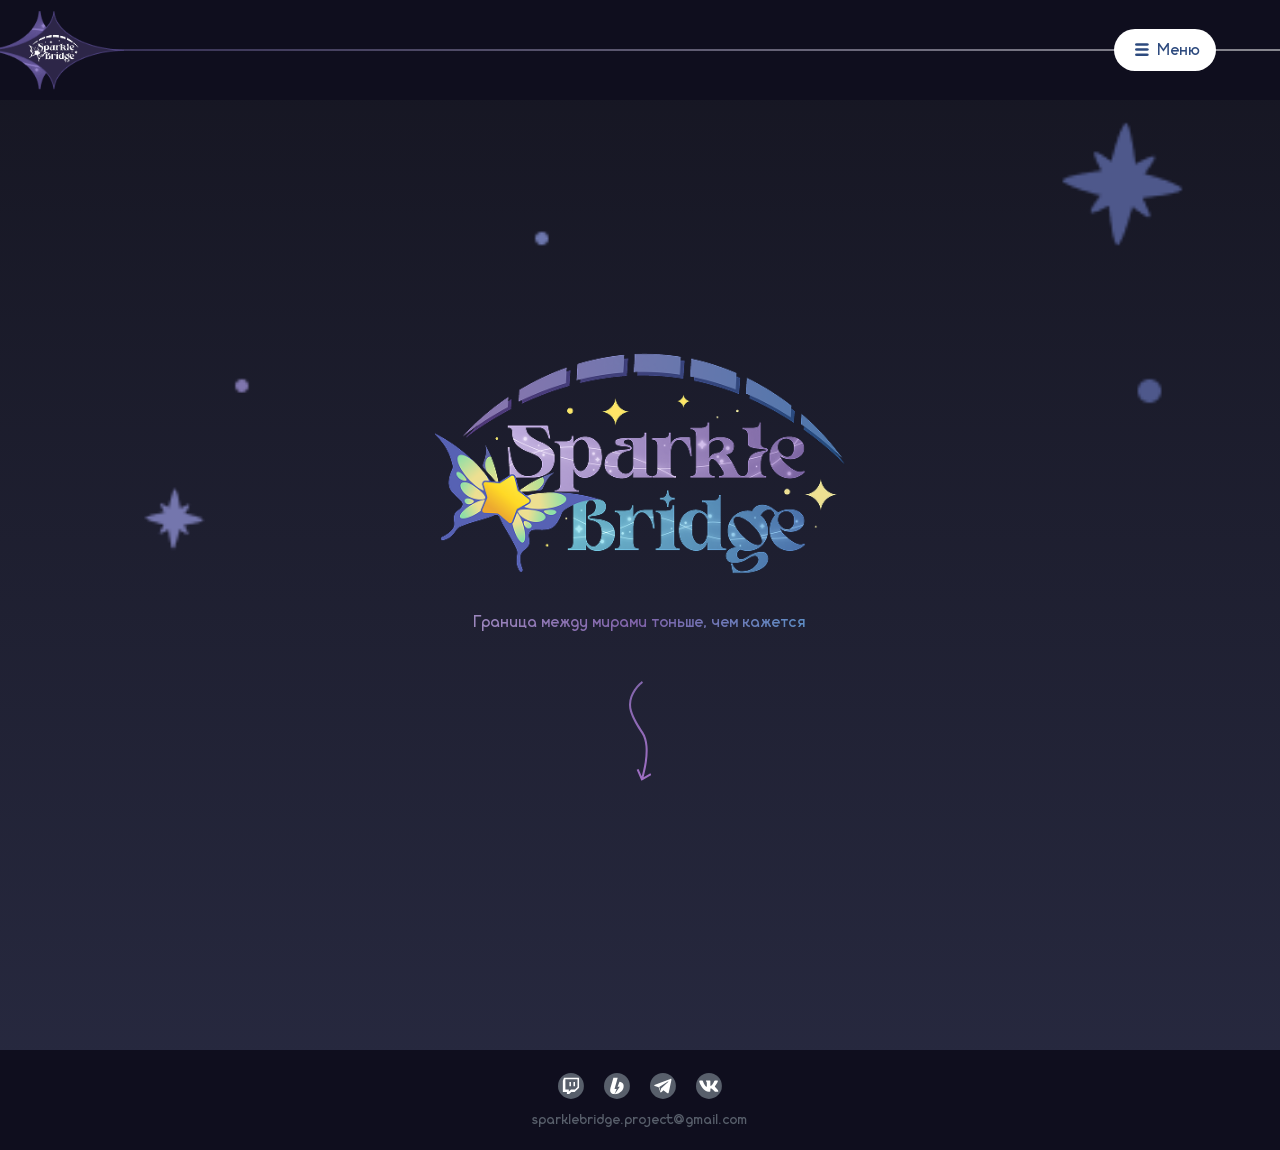
<file: index.html>
<!DOCTYPE html>
<html lang="ru">
<head>
    <meta charset="UTF-8">
    <meta name="viewport" content="width=device-width, initial-scale=1.0">
    <title>Sparkle Bridge</title>
    <link rel="stylesheet" href="css/styles.css">
</head>
<body>
    <header class="header">
        <div class="header-bg"></div>
        <div class="logo">
            <img src="images/mobile-logo.png" alt="Logo">
        </div>
        <div class="middle-line"></div>
        <button class="mobile-menu" id = 'mobile-menu'>
            <span class="icon">
                <svg viewBox="0 0 175 80" width="30" height="30">
                    <rect width="80" height="15" fill="#2D4A7E" rx="10"></rect>
                    <rect y="30" width="80" height="15" fill="#2D4A7E" rx="10"></rect>
                    <rect y="60" width="80" height="15" fill="#2D4A7E" rx="10"></rect>
                </svg>
            </span>
            <span class="text">Меню</span>
        </button>
        <nav class="menu">
            <a href="#" class="item active">О нас</a>
            <a href="#" class="item">Ивенты</a>
            <a href="#" class="item">Отзывы</a>
            <a href="#" class="item">Контакты</a>
            <a href="#" class="item">Главная</a>
        </nav>
    </header>
    <main class="main">
        <div class="home-heading">
            <div class="logo">
                <img src="images/heading-logo-m.png" alt="">
            </div>
            <div class="title">Граница между мирами тоньше, чем кажется</div>
            <div class="arrow">
                <svg width="100%" height="100%" viewBox="0 0 44 196" fill="none" xmlns="http://www.w3.org/2000/svg">
                    <path fill-rule="evenodd" clip-rule="evenodd" d="M27.5817 3.1875C27.5814 3.18784 27.5807 3.18877 27.5798 3.18945C27.5774 3.19123 27.5729 3.19478 27.5671 3.19922C27.5549 3.20855 27.535 3.22352 27.5085 3.24414C27.4545 3.28611 27.3712 3.35173 27.2614 3.43945C27.0411 3.61545 26.7127 3.88264 26.2956 4.23633C25.4607 4.94425 24.269 5.99944 22.8659 7.36914C20.0558 10.1124 16.415 14.1003 13.0817 19.0811C6.40505 29.0576 1.08656 42.8071 5.79072 58.5205C10.0136 72.6261 19.6733 87.9177 28.0388 100.485C33.0873 108.07 35.4723 117.7 36.2907 127.709C37.1107 137.738 36.3705 148.309 35.0368 157.908C33.702 167.516 31.7642 176.207 30.1618 182.493C29.5616 184.848 29.008 186.868 28.5495 188.475L41.8825 180.857L43.8669 184.33L24.4323 195.436L23.5417 193.393L15.0417 173.893L18.7077 172.295L24.9294 186.568C25.3296 185.142 25.7926 183.44 26.2858 181.505C27.863 175.318 29.7661 166.778 31.0749 157.357C32.3849 147.928 33.0914 137.672 32.3034 128.035C31.5138 118.378 29.2354 109.503 24.7087 102.702C16.3785 90.1874 6.3773 74.4265 1.95868 59.667C-3.21617 42.3808 2.71489 27.3798 9.75751 16.8564C13.2836 11.5876 17.12 7.38755 20.072 4.50586C21.5497 3.06337 22.8115 1.94634 23.7087 1.18555C24.1572 0.80526 24.5153 0.513428 24.7643 0.314453C24.8887 0.215093 24.9865 0.138651 25.0544 0.0859375C25.0881 0.0597521 25.1146 0.0388879 25.1335 0.0244141C25.1428 0.0172962 25.1504 0.0110771 25.156 0.00683594C25.1585 0.00490917 25.161 0.0032531 25.1628 0.00195312L25.1657 0L27.5817 3.1875Z" fill="url(#paint0_linear_2409_2949)"/>
                    <defs>
                    <linearGradient id="paint0_linear_2409_2949" x1="21.9327" y1="0" x2="21.9327" y2="195.436" gradientUnits="userSpaceOnUse">
                    <stop stop-color="#8366AC"/>
                    <stop offset="1" stop-color="#9E6EC3"/>
                    </linearGradient>
                    </defs>
                </svg>
            </div>
        </div>
    </main>
    <footer class="footer" id = 'footer'>
        <div class="socials">
            <div class="icons">
                <a class="icon" href = '#'>
                    <svg width="100%" height="100%" viewBox="0 0 33 33" fill="none" xmlns="http://www.w3.org/2000/svg">
                        <circle cx="16.4404" cy="16.4404" r="16.4404" fill="#585F6B"/>
                        <path fill-rule="evenodd" clip-rule="evenodd" d="M7.60903 6.16406L6.16406 9.69104V24.1071H11.3012V26.7145H14.1912L16.9206 24.1071H21.0951L26.7145 18.7393V6.16406H7.60903ZM24.7873 17.8196L21.5764 20.8868H16.4393L13.7098 23.4941V20.8868H9.3749V8.00419H24.7873V17.8196ZM21.5764 11.532V16.894H19.6501V11.532H21.5764ZM16.4393 11.532V16.894H14.513V11.532H16.4393Z" fill="white"/>
                    </svg>
                </a>
                <a class="icon" href = '#'>
                    <svg width="100%" height="100%" viewBox="0 0 33 33" fill="none" xmlns="http://www.w3.org/2000/svg">
                        <circle cx="16.4404" cy="16.4404" r="16.4404" fill="#585F6B"/>
                        <path d="M8.35683 18.5043L11.9202 6.16406H17.3962L16.2919 9.98914L16.2592 10.0554L13.3516 20.1543H16.0629C14.9259 22.9853 14.0402 25.2042 13.4067 26.8103C8.40072 26.7561 7.00118 23.1712 8.22513 18.9304M13.4291 26.8215L20.0309 17.3234H17.2335L19.6694 11.2355C23.8456 11.6727 25.8124 14.9624 24.6538 18.9407C23.4187 23.2151 18.4127 26.8215 13.5375 26.8215H13.4291Z" fill="white"/>
                    </svg>
                </a>
                <a class="icon" href = '#'>
                    <svg width="100%" height="100%" viewBox="0 0 33 33" fill="none" xmlns="http://www.w3.org/2000/svg">
                        <circle cx="16.4404" cy="16.4404" r="16.4404" fill="#585F6B"/>
                        <path d="M25.8251 7.54691L6.36099 15.0698C5.04746 15.5475 5.04746 16.3834 6.12217 16.6222L11.018 18.1745L12.9286 23.9063C13.1674 24.5033 13.048 24.7422 13.6451 24.7422C14.1227 24.7422 14.3616 24.5033 14.6004 24.2645C14.7198 24.1451 15.7945 23.0704 16.9886 21.8763L22.0039 25.578C22.9592 26.0557 23.5562 25.8169 23.7951 24.7422L27.1386 9.09926C27.4968 7.78573 26.6609 7.06926 25.8251 7.54691ZM23.3174 11.1293L14.0033 19.6075L13.6451 23.548L11.7345 17.8163L22.7204 10.8904C23.198 10.5322 23.6757 10.771 23.3174 11.1293Z" fill="white"/>
                    </svg>
                </a>
                <a class="icon" href = '#'>
                    <svg width="100%" height="100%" viewBox="0 0 33 33" fill="none" xmlns="http://www.w3.org/2000/svg">
                        <circle cx="16.4404" cy="16.4404" r="16.4404" fill="#585F6B"/>
                        <path d="M27.7695 10.4438C27.4971 11.3003 27.1299 12.0458 26.6698 12.7227L26.689 12.6925C26.237 13.4457 25.6973 14.316 25.0698 15.3033C24.5318 16.0828 24.247 16.4863 24.2153 16.5139C24.0761 16.6885 23.9793 16.9023 23.946 17.1374L23.945 17.1444C23.9722 17.3583 24.0711 17.5449 24.2153 17.6842L24.6189 18.1341C26.7778 20.3529 27.9921 21.8822 28.2618 22.7223C28.2971 22.8151 28.3172 22.922 28.3172 23.034C28.3172 23.2297 28.2547 23.4103 28.1488 23.5586L28.1508 23.5556C27.9732 23.7382 27.7251 23.8511 27.4507 23.8511C27.4204 23.8511 27.3891 23.8501 27.3599 23.8471H27.3639H24.7097C24.7087 23.8471 24.7066 23.8471 24.7046 23.8471C24.3647 23.8471 24.0519 23.7281 23.8068 23.5303L23.8098 23.5324C23.4527 23.2388 23.1349 22.921 22.8504 22.576L22.8413 22.5639C22.3766 22.0386 21.9643 21.5964 21.6045 21.2373C20.406 20.098 19.5216 19.5283 18.9513 19.5283C18.9301 19.5263 18.9059 19.5253 18.8807 19.5253C18.7142 19.5253 18.5588 19.5767 18.4307 19.6645L18.4337 19.6625C18.3288 19.7936 18.2653 19.9631 18.2653 20.1457C18.2653 20.182 18.2673 20.2163 18.2723 20.2516V20.2476C18.2451 20.5644 18.229 20.9326 18.229 21.3049C18.229 21.4249 18.231 21.5439 18.234 21.663V21.6458V22.8151C18.2441 22.8625 18.2501 22.917 18.2501 22.9724C18.2501 23.2166 18.1392 23.4345 17.9656 23.5788L17.9646 23.5798C17.5742 23.7583 17.1182 23.8632 16.637 23.8632C16.5341 23.8632 16.4332 23.8582 16.3334 23.8491L16.3465 23.8501C14.7586 23.8199 13.2857 23.3548 12.0337 22.5709L12.069 22.5911C10.5447 21.665 9.28164 20.4595 8.31922 19.035L8.29198 18.9926C7.37798 17.78 6.52552 16.41 5.79916 14.9654L5.72855 14.81C5.30383 14.0009 4.86398 13.0062 4.48466 11.9833L4.42413 11.7966C4.26978 11.3366 4.1578 10.8019 4.11139 10.2481L4.10938 10.2229C4.10938 9.71307 4.40933 9.45817 5.00925 9.45817H7.66247C7.68668 9.45615 7.71493 9.45514 7.74419 9.45514C7.99438 9.45514 8.2254 9.54089 8.408 9.68516L8.40598 9.68314C8.60775 9.90407 8.75705 10.1754 8.8307 10.4781L8.83372 10.4902C9.322 11.8693 9.83953 13.0274 10.4347 14.1371L10.3671 13.9989C10.8534 14.9775 11.3911 15.8198 12.0045 16.5977L11.9813 16.5664C12.5193 17.2268 12.939 17.5571 13.2403 17.5571C13.2494 17.5581 13.2605 17.5581 13.2726 17.5581C13.4219 17.5581 13.552 17.4774 13.6226 17.3563L13.6236 17.3543C13.6983 17.1626 13.7417 16.9396 13.7417 16.7076C13.7417 16.6582 13.7397 16.6088 13.7356 16.5603V16.5664V12.6531C13.7144 12.1921 13.6015 11.7613 13.4128 11.3749L13.4209 11.3941C13.2958 11.1278 13.1455 10.8978 12.9669 10.693L12.9699 10.697C12.8045 10.5316 12.6915 10.3147 12.6562 10.0725L12.6552 10.0665C12.6552 9.89499 12.7339 9.74064 12.8569 9.63976L12.8579 9.63875C12.98 9.52677 13.1434 9.45918 13.322 9.45918H13.3301H17.5127C17.5349 9.45615 17.5601 9.45514 17.5863 9.45514C17.7831 9.45514 17.9596 9.54392 18.0766 9.68314L18.0776 9.68415C18.1815 9.87381 18.2431 10.1008 18.2431 10.3409C18.2431 10.3792 18.2411 10.4166 18.238 10.4539V10.4488V15.6675C18.236 15.6917 18.235 15.72 18.235 15.7482C18.235 15.9338 18.2865 16.1084 18.3752 16.2567L18.3732 16.2526C18.4469 16.3616 18.5699 16.4322 18.7092 16.4322C18.8867 16.4201 19.0491 16.3616 19.1853 16.2688L19.1823 16.2708C19.4567 16.0821 19.6928 15.8673 19.8976 15.6241L19.9016 15.6191C20.514 14.927 21.0789 14.1623 21.5712 13.3492L21.6105 13.2786C21.9576 12.7036 22.3329 11.9954 22.6728 11.268L22.7354 11.1197L23.1853 10.2198C23.3417 9.7699 23.7614 9.45313 24.2547 9.45313C24.2739 9.45313 24.293 9.45312 24.3122 9.45413H24.3092H26.9634C27.6803 9.45413 27.9494 9.78402 27.7705 10.4438H27.7695Z" fill="white"/>
                    </svg>
                </a>
            </div>
            <div class="email">sparklebridge.project@gmail.com</div>
        </div>
    </footer>
</body>
</html>
</file>
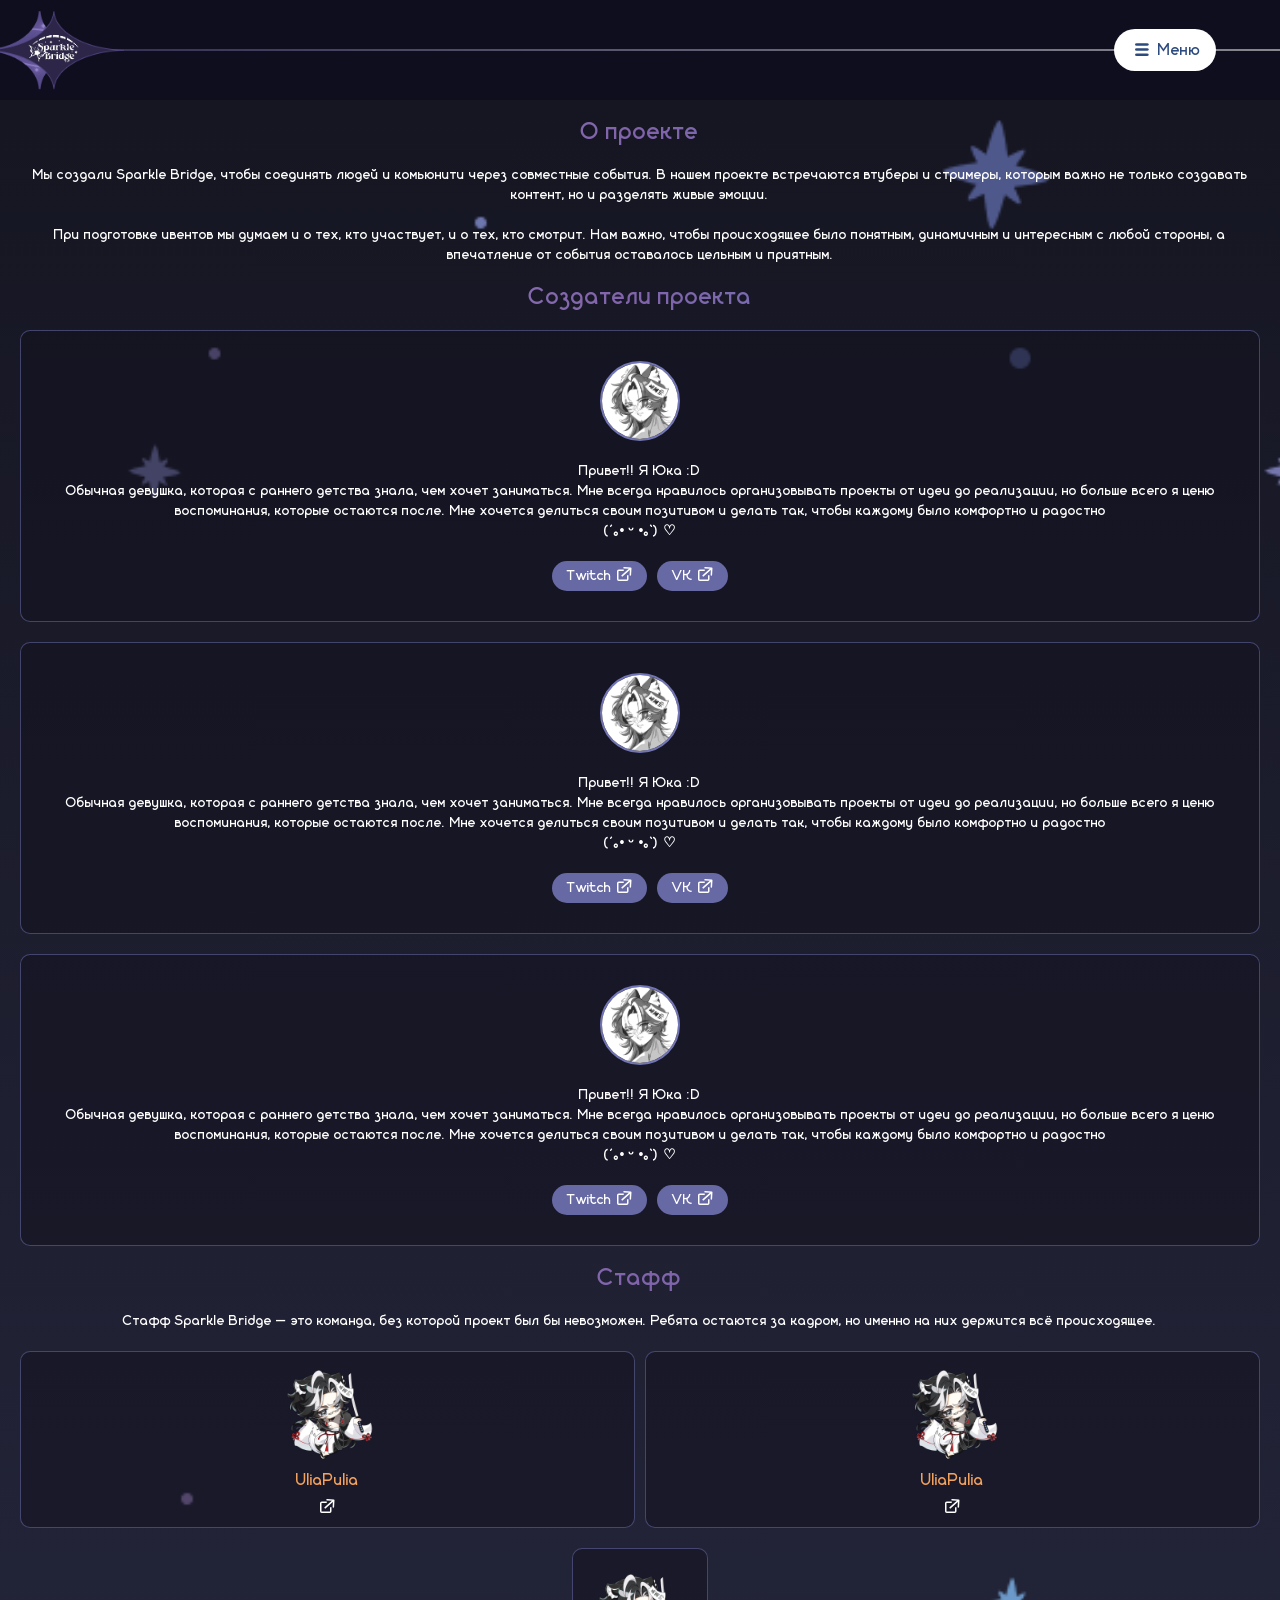
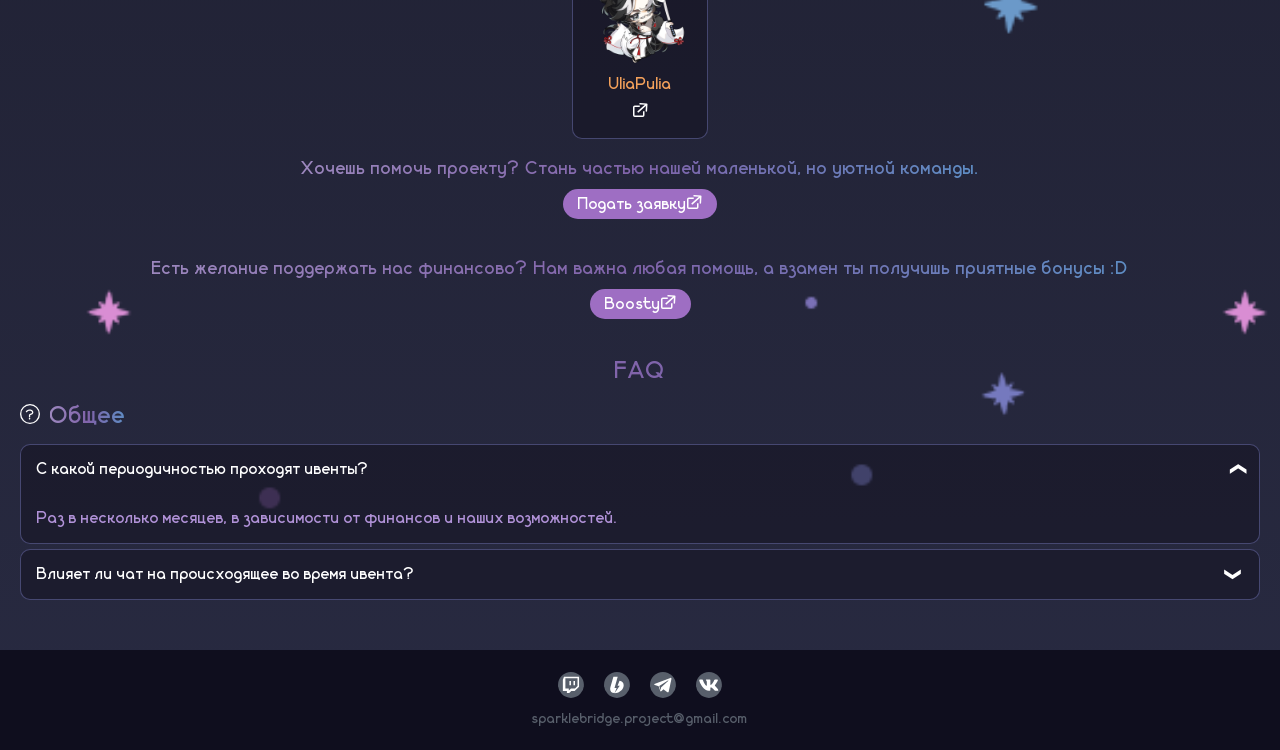
<file: pages/about-us.html>
<!DOCTYPE html>
<html lang="ru">
<head>
    <meta charset="UTF-8">
    <meta name="viewport" content="width=device-width, initial-scale=1.0">
    <title>Sparkle Bridge</title>
    <link rel="stylesheet" href="../css/styles.css">
    <!-- <link rel="stylesheet" href="https://code.jquery.com/ui/1.13.2/themes/base/jquery-ui.css"> -->
</head>
<body>
    <header class="header">
        <div class="header-bg"></div>
        <div class="logo">
            <img src="../images/mobile-logo.png" alt="Logo">
        </div>
        <div class="middle-line"></div>
        <button class="mobile-menu" id = 'mobile-menu'>
            <span class="icon">
                <svg viewBox="0 0 175 80" width="30" height="30">
                    <rect width="80" height="15" fill="#2D4A7E" rx="10"></rect>
                    <rect y="30" width="80" height="15" fill="#2D4A7E" rx="10"></rect>
                    <rect y="60" width="80" height="15" fill="#2D4A7E" rx="10"></rect>
                </svg>
            </span>
            <span class="text">Меню</span>
        </button>
        <nav class="menu">
            <a href="#" class="item active">О нас</a>
            <a href="#" class="item">Ивенты</a>
            <a href="#" class="item">Отзывы</a>
            <a href="#" class="item">Контакты</a>
            <a href="#" class="item">Главная</a>
        </nav>
    </header>
    <main class="main about-us-page">
        <div class="project-info">
            <h2 class="title heading-title">О проекте</h2>
            <div class="text-1">
                Мы создали Sparkle Bridge, чтобы соединять людей и комьюнити через совместные события. В нашем проекте встречаются втуберы и стримеры, которым важно не только создавать контент, но и разделять живые эмоции.
            </div>
            <div class="text-2">
                При подготовке ивентов мы думаем и о тех, кто участвует, и о тех, кто смотрит. Нам важно, чтобы происходящее было понятным, динамичным и интересным с любой стороны, а впечатление от события оставалось цельным и приятным.
            </div>
        </div>
        <div class="project-creators">
            <div class="title heading-title">Создатели проекта</div>
            <div class="creator">
                <div class="avatar">
                    <img src="../images/tests/creator.jpg" alt="">
                </div>
                <div class="text">
                    Привет!! Я Юка :D<br>
                    Обычная девушка, которая с раннего детства знала, чем хочет заниматься. Мне всегда нравилось организовывать проекты от идеи до реализации, но больше всего я ценю воспоминания, которые остаются после. Мне хочется делиться своим позитивом и делать так, чтобы каждому было комфортно и радостно
                    <br>(´｡• ᵕ •｡`) ♡
                </div>
                <div class="socials">
                    <a class="tw" href = '#'>
                        <div class="text">Twitch</div>
                        <div class="icon">
                            <svg width="100%" height="100%" viewBox="0 0 15 14" fill="none" xmlns="http://www.w3.org/2000/svg">
                                <path d="M14.4987 1.19053C14.523 0.777027 14.2075 0.422102 13.794 0.397779L7.05569 0.00140456C6.64219 -0.0229189 6.28727 0.29257 6.26294 0.706069C6.23862 1.11957 6.55411 1.47449 6.96761 1.49882L12.9573 1.85115L12.6049 7.84079C12.5806 8.25429 12.8961 8.60922 13.3096 8.63354C13.7231 8.65787 14.078 8.34238 14.1023 7.92888L14.4987 1.19053ZM4.75 9.14648L5.24827 9.70704L14.2483 1.70704L13.75 1.14648L13.2517 0.585927L4.25173 8.58593L4.75 9.14648Z" fill="white"/>
                                <path d="M10.75 8.14648V12.1465C10.75 12.6988 10.3023 13.1465 9.75 13.1465L1.75 13.1465C1.19772 13.1465 0.75 12.6988 0.75 12.1465L0.75 4.14648C0.75 3.5942 1.19772 3.14648 1.75 3.14648L6.75 3.14648" stroke="white" stroke-width="1.5"/>
                            </svg>
                        </div>
                    </a>
                    <a class="vk" href = '#'>
                        <div class="text">VK</div>
                        <div class="icon">
                            <svg width="100%" height="100%" viewBox="0 0 15 14" fill="none" xmlns="http://www.w3.org/2000/svg">
                                <path d="M14.4987 1.19053C14.523 0.777027 14.2075 0.422102 13.794 0.397779L7.05569 0.00140456C6.64219 -0.0229189 6.28727 0.29257 6.26294 0.706069C6.23862 1.11957 6.55411 1.47449 6.96761 1.49882L12.9573 1.85115L12.6049 7.84079C12.5806 8.25429 12.8961 8.60922 13.3096 8.63354C13.7231 8.65787 14.078 8.34238 14.1023 7.92888L14.4987 1.19053ZM4.75 9.14648L5.24827 9.70704L14.2483 1.70704L13.75 1.14648L13.2517 0.585927L4.25173 8.58593L4.75 9.14648Z" fill="white"/>
                                <path d="M10.75 8.14648V12.1465C10.75 12.6988 10.3023 13.1465 9.75 13.1465L1.75 13.1465C1.19772 13.1465 0.75 12.6988 0.75 12.1465L0.75 4.14648C0.75 3.5942 1.19772 3.14648 1.75 3.14648L6.75 3.14648" stroke="white" stroke-width="1.5"/>
                            </svg>
                        </div>
                    </a>
                </div>
            </div>
            <div class="creator">
                <div class="avatar">
                    <img src="../images/tests/creator.jpg" alt="">
                </div>
                <div class="text">
                    Привет!! Я Юка :D<br>
                    Обычная девушка, которая с раннего детства знала, чем хочет заниматься. Мне всегда нравилось организовывать проекты от идеи до реализации, но больше всего я ценю воспоминания, которые остаются после. Мне хочется делиться своим позитивом и делать так, чтобы каждому было комфортно и радостно
                    <br>(´｡• ᵕ •｡`) ♡
                </div>
                <div class="socials">
                    <a class="tw" href = '#'>
                        <div class="text">Twitch</div>
                        <div class="icon">
                            <svg width="100%" height="100%" viewBox="0 0 15 14" fill="none" xmlns="http://www.w3.org/2000/svg">
                                <path d="M14.4987 1.19053C14.523 0.777027 14.2075 0.422102 13.794 0.397779L7.05569 0.00140456C6.64219 -0.0229189 6.28727 0.29257 6.26294 0.706069C6.23862 1.11957 6.55411 1.47449 6.96761 1.49882L12.9573 1.85115L12.6049 7.84079C12.5806 8.25429 12.8961 8.60922 13.3096 8.63354C13.7231 8.65787 14.078 8.34238 14.1023 7.92888L14.4987 1.19053ZM4.75 9.14648L5.24827 9.70704L14.2483 1.70704L13.75 1.14648L13.2517 0.585927L4.25173 8.58593L4.75 9.14648Z" fill="white"/>
                                <path d="M10.75 8.14648V12.1465C10.75 12.6988 10.3023 13.1465 9.75 13.1465L1.75 13.1465C1.19772 13.1465 0.75 12.6988 0.75 12.1465L0.75 4.14648C0.75 3.5942 1.19772 3.14648 1.75 3.14648L6.75 3.14648" stroke="white" stroke-width="1.5"/>
                            </svg>
                        </div>
                    </a>
                    <a class="vk" href = '#'>
                        <div class="text">VK</div>
                        <div class="icon">
                            <svg width="100%" height="100%" viewBox="0 0 15 14" fill="none" xmlns="http://www.w3.org/2000/svg">
                                <path d="M14.4987 1.19053C14.523 0.777027 14.2075 0.422102 13.794 0.397779L7.05569 0.00140456C6.64219 -0.0229189 6.28727 0.29257 6.26294 0.706069C6.23862 1.11957 6.55411 1.47449 6.96761 1.49882L12.9573 1.85115L12.6049 7.84079C12.5806 8.25429 12.8961 8.60922 13.3096 8.63354C13.7231 8.65787 14.078 8.34238 14.1023 7.92888L14.4987 1.19053ZM4.75 9.14648L5.24827 9.70704L14.2483 1.70704L13.75 1.14648L13.2517 0.585927L4.25173 8.58593L4.75 9.14648Z" fill="white"/>
                                <path d="M10.75 8.14648V12.1465C10.75 12.6988 10.3023 13.1465 9.75 13.1465L1.75 13.1465C1.19772 13.1465 0.75 12.6988 0.75 12.1465L0.75 4.14648C0.75 3.5942 1.19772 3.14648 1.75 3.14648L6.75 3.14648" stroke="white" stroke-width="1.5"/>
                            </svg>
                        </div>
                    </a>
                </div>
            </div>
            <div class="creator">
                <div class="avatar">
                    <img src="../images/tests/creator.jpg" alt="">
                </div>
                <div class="text">
                    Привет!! Я Юка :D<br>
                    Обычная девушка, которая с раннего детства знала, чем хочет заниматься. Мне всегда нравилось организовывать проекты от идеи до реализации, но больше всего я ценю воспоминания, которые остаются после. Мне хочется делиться своим позитивом и делать так, чтобы каждому было комфортно и радостно
                    <br>(´｡• ᵕ •｡`) ♡
                </div>
                <div class="socials">
                    <a class="tw" href = '#'>
                        <div class="text">Twitch</div>
                        <div class="icon">
                            <svg width="100%" height="100%" viewBox="0 0 15 14" fill="none" xmlns="http://www.w3.org/2000/svg">
                                <path d="M14.4987 1.19053C14.523 0.777027 14.2075 0.422102 13.794 0.397779L7.05569 0.00140456C6.64219 -0.0229189 6.28727 0.29257 6.26294 0.706069C6.23862 1.11957 6.55411 1.47449 6.96761 1.49882L12.9573 1.85115L12.6049 7.84079C12.5806 8.25429 12.8961 8.60922 13.3096 8.63354C13.7231 8.65787 14.078 8.34238 14.1023 7.92888L14.4987 1.19053ZM4.75 9.14648L5.24827 9.70704L14.2483 1.70704L13.75 1.14648L13.2517 0.585927L4.25173 8.58593L4.75 9.14648Z" fill="white"/>
                                <path d="M10.75 8.14648V12.1465C10.75 12.6988 10.3023 13.1465 9.75 13.1465L1.75 13.1465C1.19772 13.1465 0.75 12.6988 0.75 12.1465L0.75 4.14648C0.75 3.5942 1.19772 3.14648 1.75 3.14648L6.75 3.14648" stroke="white" stroke-width="1.5"/>
                            </svg>
                        </div>
                    </a>
                    <a class="vk" href = '#'>
                        <div class="text">VK</div>
                        <div class="icon">
                            <svg width="100%" height="100%" viewBox="0 0 15 14" fill="none" xmlns="http://www.w3.org/2000/svg">
                                <path d="M14.4987 1.19053C14.523 0.777027 14.2075 0.422102 13.794 0.397779L7.05569 0.00140456C6.64219 -0.0229189 6.28727 0.29257 6.26294 0.706069C6.23862 1.11957 6.55411 1.47449 6.96761 1.49882L12.9573 1.85115L12.6049 7.84079C12.5806 8.25429 12.8961 8.60922 13.3096 8.63354C13.7231 8.65787 14.078 8.34238 14.1023 7.92888L14.4987 1.19053ZM4.75 9.14648L5.24827 9.70704L14.2483 1.70704L13.75 1.14648L13.2517 0.585927L4.25173 8.58593L4.75 9.14648Z" fill="white"/>
                                <path d="M10.75 8.14648V12.1465C10.75 12.6988 10.3023 13.1465 9.75 13.1465L1.75 13.1465C1.19772 13.1465 0.75 12.6988 0.75 12.1465L0.75 4.14648C0.75 3.5942 1.19772 3.14648 1.75 3.14648L6.75 3.14648" stroke="white" stroke-width="1.5"/>
                            </svg>
                        </div>
                    </a>
                </div>
            </div>
        </div>
        <div class="employees">
            <div class="title heading-title">Стафф</div>
            <div class="subtitle">
                Стафф Sparkle Bridge — это команда, без которой проект был бы невозможен. Ребята остаются за кадром, но именно на них держится всё происходящее.
            </div>
            <div class="employee-list">
                <div class="employee-item">
                    <div class="avatar">
                        <img src="../images/tests/employee.png" alt="">
                    </div>
                    <div class="name">UliaPulia</div>
                    <div class="socials">
                        <div class="social">
                            <a href="#">
                                <svg width="100%" height="100%" viewBox="0 0 15 14" fill="none" xmlns="http://www.w3.org/2000/svg">
                                    <path d="M14.4987 1.19053C14.523 0.777027 14.2075 0.422102 13.794 0.397779L7.05569 0.00140456C6.64219 -0.0229189 6.28727 0.29257 6.26294 0.706069C6.23862 1.11957 6.55411 1.47449 6.96761 1.49882L12.9573 1.85115L12.6049 7.84079C12.5806 8.25429 12.8961 8.60922 13.3096 8.63354C13.7231 8.65787 14.078 8.34238 14.1023 7.92888L14.4987 1.19053ZM4.75 9.14648L5.24827 9.70704L14.2483 1.70704L13.75 1.14648L13.2517 0.585927L4.25173 8.58593L4.75 9.14648Z" fill="white"/>
                                    <path d="M10.75 8.14648V12.1465C10.75 12.6988 10.3023 13.1465 9.75 13.1465L1.75 13.1465C1.19772 13.1465 0.75 12.6988 0.75 12.1465L0.75 4.14648C0.75 3.5942 1.19772 3.14648 1.75 3.14648L6.75 3.14648" stroke="white" stroke-width="1.5"/>
                                </svg>
                            </a>
                        </div>
                    </div>
                </div>
                <div class="employee-item">
                    <div class="avatar">
                        <img src="../images/tests/employee.png" alt="">
                    </div>
                    <div class="name">UliaPulia</div>
                    <div class="socials">
                        <div class="social">
                            <a href="#">
                                <svg width="100%" height="100%" viewBox="0 0 15 14" fill="none" xmlns="http://www.w3.org/2000/svg">
                                    <path d="M14.4987 1.19053C14.523 0.777027 14.2075 0.422102 13.794 0.397779L7.05569 0.00140456C6.64219 -0.0229189 6.28727 0.29257 6.26294 0.706069C6.23862 1.11957 6.55411 1.47449 6.96761 1.49882L12.9573 1.85115L12.6049 7.84079C12.5806 8.25429 12.8961 8.60922 13.3096 8.63354C13.7231 8.65787 14.078 8.34238 14.1023 7.92888L14.4987 1.19053ZM4.75 9.14648L5.24827 9.70704L14.2483 1.70704L13.75 1.14648L13.2517 0.585927L4.25173 8.58593L4.75 9.14648Z" fill="white"/>
                                    <path d="M10.75 8.14648V12.1465C10.75 12.6988 10.3023 13.1465 9.75 13.1465L1.75 13.1465C1.19772 13.1465 0.75 12.6988 0.75 12.1465L0.75 4.14648C0.75 3.5942 1.19772 3.14648 1.75 3.14648L6.75 3.14648" stroke="white" stroke-width="1.5"/>
                                </svg>
                            </a>
                        </div>
                    </div>
                </div>
                <div class="employee-item">
                    <div class="avatar">
                        <img src="../images/tests/employee.png" alt="">
                    </div>
                    <div class="name">UliaPulia</div>
                    <div class="socials">
                        <div class="social">
                            <a href="#">
                                <svg width="100%" height="100%" viewBox="0 0 15 14" fill="none" xmlns="http://www.w3.org/2000/svg">
                                    <path d="M14.4987 1.19053C14.523 0.777027 14.2075 0.422102 13.794 0.397779L7.05569 0.00140456C6.64219 -0.0229189 6.28727 0.29257 6.26294 0.706069C6.23862 1.11957 6.55411 1.47449 6.96761 1.49882L12.9573 1.85115L12.6049 7.84079C12.5806 8.25429 12.8961 8.60922 13.3096 8.63354C13.7231 8.65787 14.078 8.34238 14.1023 7.92888L14.4987 1.19053ZM4.75 9.14648L5.24827 9.70704L14.2483 1.70704L13.75 1.14648L13.2517 0.585927L4.25173 8.58593L4.75 9.14648Z" fill="white"/>
                                    <path d="M10.75 8.14648V12.1465C10.75 12.6988 10.3023 13.1465 9.75 13.1465L1.75 13.1465C1.19772 13.1465 0.75 12.6988 0.75 12.1465L0.75 4.14648C0.75 3.5942 1.19772 3.14648 1.75 3.14648L6.75 3.14648" stroke="white" stroke-width="1.5"/>
                                </svg>
                            </a>
                        </div>
                    </div>
                </div>
            </div>
        </div>
        <div class="project-help">
            <div class="staff-help">
                <div class="text heading-title">
                    Хочешь помочь проекту? Стань частью нашей маленькой, но уютной команды.
                </div>
                <a class="link" href = '#'>
                    <div class="text">Подать заявку</div>
                    <div class="icon">
                        <svg width="100%" height="100%" viewBox="0 0 15 14" fill="none" xmlns="http://www.w3.org/2000/svg">
                            <path d="M14.4987 1.19053C14.523 0.777027 14.2075 0.422102 13.794 0.397779L7.05569 0.00140456C6.64219 -0.0229189 6.28727 0.29257 6.26294 0.706069C6.23862 1.11957 6.55411 1.47449 6.96761 1.49882L12.9573 1.85115L12.6049 7.84079C12.5806 8.25429 12.8961 8.60922 13.3096 8.63354C13.7231 8.65787 14.078 8.34238 14.1023 7.92888L14.4987 1.19053ZM4.75 9.14648L5.24827 9.70704L14.2483 1.70704L13.75 1.14648L13.2517 0.585927L4.25173 8.58593L4.75 9.14648Z" fill="white"/>
                            <path d="M10.75 8.14648V12.1465C10.75 12.6988 10.3023 13.1465 9.75 13.1465L1.75 13.1465C1.19772 13.1465 0.75 12.6988 0.75 12.1465L0.75 4.14648C0.75 3.5942 1.19772 3.14648 1.75 3.14648L6.75 3.14648" stroke="white" stroke-width="1.5"/>
                        </svg>
                    </div>
                </a>
            </div>
            <div class="donat-help">
                <div class="text heading-title">
                    Есть желание поддержать нас финансово? Нам важна любая помощь, а взамен ты получишь приятные бонусы :D
                </div>
                <a class="link" href = '#'>
                    <div class="text">Boosty</div>
                    <div class="icon">
                        <svg width="100%" height="100%" viewBox="0 0 15 14" fill="none" xmlns="http://www.w3.org/2000/svg">
                            <path d="M14.4987 1.19053C14.523 0.777027 14.2075 0.422102 13.794 0.397779L7.05569 0.00140456C6.64219 -0.0229189 6.28727 0.29257 6.26294 0.706069C6.23862 1.11957 6.55411 1.47449 6.96761 1.49882L12.9573 1.85115L12.6049 7.84079C12.5806 8.25429 12.8961 8.60922 13.3096 8.63354C13.7231 8.65787 14.078 8.34238 14.1023 7.92888L14.4987 1.19053ZM4.75 9.14648L5.24827 9.70704L14.2483 1.70704L13.75 1.14648L13.2517 0.585927L4.25173 8.58593L4.75 9.14648Z" fill="white"/>
                            <path d="M10.75 8.14648V12.1465C10.75 12.6988 10.3023 13.1465 9.75 13.1465L1.75 13.1465C1.19772 13.1465 0.75 12.6988 0.75 12.1465L0.75 4.14648C0.75 3.5942 1.19772 3.14648 1.75 3.14648L6.75 3.14648" stroke="white" stroke-width="1.5"/>
                        </svg>
                    </div>
                </a>
            </div>
        </div>
        <div class="faq">
            <div class="title heading-title">FAQ</div>
            <div class="subtitle">
                <div class="icon">
                    <svg width="100%" height="100%" viewBox="0 0 30 30" fill="none" xmlns="http://www.w3.org/2000/svg">
                    <path d="M14.3516 23.0781C14.0391 23.0781 13.7721 22.9674 13.5508 22.7461C13.3294 22.5247 13.2188 22.2578 13.2188 21.9453C13.2188 21.6263 13.3294 21.3561 13.5508 21.1348C13.7721 20.9134 14.0391 20.8027 14.3516 20.8027C14.6706 20.8027 14.9408 20.9134 15.1621 21.1348C15.3835 21.3561 15.4941 21.6263 15.4941 21.9453C15.4941 22.2578 15.3835 22.5247 15.1621 22.7461C14.9408 22.9674 14.6706 23.0781 14.3516 23.0781ZM15.2988 20.0508H13.4043C13.4043 18.4036 13.3978 17.5312 13.3848 17.4336C13.3783 17.3359 13.375 17.2318 13.375 17.1211C13.375 16.75 13.4434 16.3822 13.5801 16.0176C13.8275 15.4772 14.2246 15.0996 14.7715 14.8848C15.0254 14.8132 15.2695 14.7546 15.5039 14.709C16.3698 14.5462 17.0892 14.1914 17.6621 13.6445C17.9681 13.2995 18.1211 12.9089 18.1211 12.4727C18.1211 12.375 18.1146 12.2773 18.1016 12.1797C18.0365 11.8867 17.8932 11.6296 17.6719 11.4082C17.4505 11.1803 17.1901 10.985 16.8906 10.8223C16.0638 10.373 15.2109 10.1484 14.332 10.1484C12.6263 10.1484 11.1419 10.9753 9.87891 12.6289L8.51172 11.2617C9.05208 10.5781 9.5599 10.0508 10.0352 9.67969C11.3177 8.72266 12.7565 8.24414 14.3516 8.24414C15.2565 8.24414 16.1484 8.41992 17.0273 8.77148C17.4375 8.94076 17.8444 9.1556 18.248 9.41602C18.6582 9.67643 19.0163 9.98893 19.3223 10.3535C19.804 11.0046 20.0449 11.7109 20.0449 12.4727C20.0449 13.3125 19.7812 14.0547 19.2539 14.6992C18.8568 15.181 18.3783 15.5716 17.8184 15.8711C17.265 16.1706 16.7018 16.3887 16.1289 16.5254C16.0117 16.5579 15.8848 16.5807 15.748 16.5938C15.5853 16.5938 15.4648 16.6296 15.3867 16.7012C15.3281 16.7923 15.2988 17.2611 15.2988 18.1074V20.0508Z" fill="white"/>
                    <circle cx="15" cy="15" r="14" stroke="white" stroke-width="2"/>
                    </svg>
                </div>
                <div class="text">Общее</div>
            </div>
            <section class="accordion">
                <div class="tab">
                    <input type="checkbox" name="accordion-1" id="cb1" checked>
                    <label for="cb1" class="tab__label">С какой периодичностью проходят ивенты?</label>
                    <div class="tab__content">
                    <p>Раз в несколько месяцев, в зависимости от финансов и наших возможностей.</p>
                    </div>
                </div>
                <div class="tab">
                    <input type="checkbox" name="accordion-1" id="cb2">
                    <label for="cb2" class="tab__label">Влияет ли чат на происходящее во время ивента?</label>
                    <div class="tab__content">
                    <p>Влияет ли чат на происходящее во время ивента?</p>
                    </div>
                </div>
                </section>
        </div>
    </main>
    <footer class="footer" id = 'footer'>
        <div class="socials">
            <div class="icons">
                <a class="icon" href = '#'>
                    <svg width="100%" height="100%" viewBox="0 0 33 33" fill="none" xmlns="http://www.w3.org/2000/svg">
                        <circle cx="16.4404" cy="16.4404" r="16.4404" fill="#585F6B"/>
                        <path fill-rule="evenodd" clip-rule="evenodd" d="M7.60903 6.16406L6.16406 9.69104V24.1071H11.3012V26.7145H14.1912L16.9206 24.1071H21.0951L26.7145 18.7393V6.16406H7.60903ZM24.7873 17.8196L21.5764 20.8868H16.4393L13.7098 23.4941V20.8868H9.3749V8.00419H24.7873V17.8196ZM21.5764 11.532V16.894H19.6501V11.532H21.5764ZM16.4393 11.532V16.894H14.513V11.532H16.4393Z" fill="white"/>
                    </svg>
                </a>
                <a class="icon" href = '#'>
                    <svg width="100%" height="100%" viewBox="0 0 33 33" fill="none" xmlns="http://www.w3.org/2000/svg">
                        <circle cx="16.4404" cy="16.4404" r="16.4404" fill="#585F6B"/>
                        <path d="M8.35683 18.5043L11.9202 6.16406H17.3962L16.2919 9.98914L16.2592 10.0554L13.3516 20.1543H16.0629C14.9259 22.9853 14.0402 25.2042 13.4067 26.8103C8.40072 26.7561 7.00118 23.1712 8.22513 18.9304M13.4291 26.8215L20.0309 17.3234H17.2335L19.6694 11.2355C23.8456 11.6727 25.8124 14.9624 24.6538 18.9407C23.4187 23.2151 18.4127 26.8215 13.5375 26.8215H13.4291Z" fill="white"/>
                    </svg>
                </a>
                <a class="icon" href = '#'>
                    <svg width="100%" height="100%" viewBox="0 0 33 33" fill="none" xmlns="http://www.w3.org/2000/svg">
                        <circle cx="16.4404" cy="16.4404" r="16.4404" fill="#585F6B"/>
                        <path d="M25.8251 7.54691L6.36099 15.0698C5.04746 15.5475 5.04746 16.3834 6.12217 16.6222L11.018 18.1745L12.9286 23.9063C13.1674 24.5033 13.048 24.7422 13.6451 24.7422C14.1227 24.7422 14.3616 24.5033 14.6004 24.2645C14.7198 24.1451 15.7945 23.0704 16.9886 21.8763L22.0039 25.578C22.9592 26.0557 23.5562 25.8169 23.7951 24.7422L27.1386 9.09926C27.4968 7.78573 26.6609 7.06926 25.8251 7.54691ZM23.3174 11.1293L14.0033 19.6075L13.6451 23.548L11.7345 17.8163L22.7204 10.8904C23.198 10.5322 23.6757 10.771 23.3174 11.1293Z" fill="white"/>
                    </svg>
                </a>
                <a class="icon" href = '#'>
                    <svg width="100%" height="100%" viewBox="0 0 33 33" fill="none" xmlns="http://www.w3.org/2000/svg">
                        <circle cx="16.4404" cy="16.4404" r="16.4404" fill="#585F6B"/>
                        <path d="M27.7695 10.4438C27.4971 11.3003 27.1299 12.0458 26.6698 12.7227L26.689 12.6925C26.237 13.4457 25.6973 14.316 25.0698 15.3033C24.5318 16.0828 24.247 16.4863 24.2153 16.5139C24.0761 16.6885 23.9793 16.9023 23.946 17.1374L23.945 17.1444C23.9722 17.3583 24.0711 17.5449 24.2153 17.6842L24.6189 18.1341C26.7778 20.3529 27.9921 21.8822 28.2618 22.7223C28.2971 22.8151 28.3172 22.922 28.3172 23.034C28.3172 23.2297 28.2547 23.4103 28.1488 23.5586L28.1508 23.5556C27.9732 23.7382 27.7251 23.8511 27.4507 23.8511C27.4204 23.8511 27.3891 23.8501 27.3599 23.8471H27.3639H24.7097C24.7087 23.8471 24.7066 23.8471 24.7046 23.8471C24.3647 23.8471 24.0519 23.7281 23.8068 23.5303L23.8098 23.5324C23.4527 23.2388 23.1349 22.921 22.8504 22.576L22.8413 22.5639C22.3766 22.0386 21.9643 21.5964 21.6045 21.2373C20.406 20.098 19.5216 19.5283 18.9513 19.5283C18.9301 19.5263 18.9059 19.5253 18.8807 19.5253C18.7142 19.5253 18.5588 19.5767 18.4307 19.6645L18.4337 19.6625C18.3288 19.7936 18.2653 19.9631 18.2653 20.1457C18.2653 20.182 18.2673 20.2163 18.2723 20.2516V20.2476C18.2451 20.5644 18.229 20.9326 18.229 21.3049C18.229 21.4249 18.231 21.5439 18.234 21.663V21.6458V22.8151C18.2441 22.8625 18.2501 22.917 18.2501 22.9724C18.2501 23.2166 18.1392 23.4345 17.9656 23.5788L17.9646 23.5798C17.5742 23.7583 17.1182 23.8632 16.637 23.8632C16.5341 23.8632 16.4332 23.8582 16.3334 23.8491L16.3465 23.8501C14.7586 23.8199 13.2857 23.3548 12.0337 22.5709L12.069 22.5911C10.5447 21.665 9.28164 20.4595 8.31922 19.035L8.29198 18.9926C7.37798 17.78 6.52552 16.41 5.79916 14.9654L5.72855 14.81C5.30383 14.0009 4.86398 13.0062 4.48466 11.9833L4.42413 11.7966C4.26978 11.3366 4.1578 10.8019 4.11139 10.2481L4.10938 10.2229C4.10938 9.71307 4.40933 9.45817 5.00925 9.45817H7.66247C7.68668 9.45615 7.71493 9.45514 7.74419 9.45514C7.99438 9.45514 8.2254 9.54089 8.408 9.68516L8.40598 9.68314C8.60775 9.90407 8.75705 10.1754 8.8307 10.4781L8.83372 10.4902C9.322 11.8693 9.83953 13.0274 10.4347 14.1371L10.3671 13.9989C10.8534 14.9775 11.3911 15.8198 12.0045 16.5977L11.9813 16.5664C12.5193 17.2268 12.939 17.5571 13.2403 17.5571C13.2494 17.5581 13.2605 17.5581 13.2726 17.5581C13.4219 17.5581 13.552 17.4774 13.6226 17.3563L13.6236 17.3543C13.6983 17.1626 13.7417 16.9396 13.7417 16.7076C13.7417 16.6582 13.7397 16.6088 13.7356 16.5603V16.5664V12.6531C13.7144 12.1921 13.6015 11.7613 13.4128 11.3749L13.4209 11.3941C13.2958 11.1278 13.1455 10.8978 12.9669 10.693L12.9699 10.697C12.8045 10.5316 12.6915 10.3147 12.6562 10.0725L12.6552 10.0665C12.6552 9.89499 12.7339 9.74064 12.8569 9.63976L12.8579 9.63875C12.98 9.52677 13.1434 9.45918 13.322 9.45918H13.3301H17.5127C17.5349 9.45615 17.5601 9.45514 17.5863 9.45514C17.7831 9.45514 17.9596 9.54392 18.0766 9.68314L18.0776 9.68415C18.1815 9.87381 18.2431 10.1008 18.2431 10.3409C18.2431 10.3792 18.2411 10.4166 18.238 10.4539V10.4488V15.6675C18.236 15.6917 18.235 15.72 18.235 15.7482C18.235 15.9338 18.2865 16.1084 18.3752 16.2567L18.3732 16.2526C18.4469 16.3616 18.5699 16.4322 18.7092 16.4322C18.8867 16.4201 19.0491 16.3616 19.1853 16.2688L19.1823 16.2708C19.4567 16.0821 19.6928 15.8673 19.8976 15.6241L19.9016 15.6191C20.514 14.927 21.0789 14.1623 21.5712 13.3492L21.6105 13.2786C21.9576 12.7036 22.3329 11.9954 22.6728 11.268L22.7354 11.1197L23.1853 10.2198C23.3417 9.7699 23.7614 9.45313 24.2547 9.45313C24.2739 9.45313 24.293 9.45312 24.3122 9.45413H24.3092H26.9634C27.6803 9.45413 27.9494 9.78402 27.7705 10.4438H27.7695Z" fill="white"/>
                    </svg>
                </a>
            </div>
            <div class="email">sparklebridge.project@gmail.com</div>
        </div>
    </footer>
</body>
</html>
</file>
<file: css/styles.css>
@charset "UTF-8";
@font-face {
  font-family: "Cruinn";
  src: url("../fonts/Cruinn Thin.ttf");
  font-weight: 100;
  font-style: normal;
}
@font-face {
  font-family: "Cruinn";
  src: url("../fonts/Cruinn Light.ttf");
  font-weight: 300;
  font-style: normal;
}
@font-face {
  font-family: "Cruinn";
  src: url("../fonts/Cruinn Regular.ttf");
  font-weight: 400;
  font-style: normal;
}
@font-face {
  font-family: "Cruinn";
  src: url("../fonts/Cruinn Medium.ttf");
  font-weight: 500;
  font-style: normal;
}
@font-face {
  font-family: "Cruinn";
  src: url("../fonts/Cruinn Bold.ttf");
  font-weight: 700;
  font-style: normal;
}
@font-face {
  font-family: "Cruinn";
  src: url("../fonts/Cruinn Black.ttf");
  font-weight: 800;
  font-style: normal;
}
* {
  font-weight: 400;
  font-style: normal;
  color: #FFFFFF;
  box-sizing: border-box;
  font-family: "Cruinn";
  font-weight: bold;
}

body, html {
  padding: 0;
  margin: 0;
  width: 100%;
  height: -moz-max-content;
  height: max-content;
}

body {
  background: linear-gradient(to bottom, #151521, #282A41) no-repeat;
  display: flex;
  flex-direction: column;
  min-height: 100vh;
}

.main {
  width: 100%;
  flex-grow: 1;
}

a {
  text-decoration: none;
}

.heading-title {
  font-size: 24px;
  font-weight: bold;
  text-align: center;
  background-image: linear-gradient(to right, #9C87BE, #8063AA, #5E8DC4);
  -webkit-background-clip: text;
  -webkit-text-fill-color: transparent;
}

.header {
  z-index: 998;
  position: relative;
  width: 100%;
  min-height: 100px;
}
.header .header-bg {
  z-index: 1;
  position: absolute;
  top: 0px;
  left: 0px;
  background: #0F0E1E;
  width: 100%;
  height: 100px;
}
.header .logo {
  z-index: 3;
  position: absolute;
  left: 0px;
  top: 52%;
  transform: translateY(-50%);
}
.header .logo img {
  width: 124px;
  height: auto;
}
.header .middle-line {
  z-index: 2;
  position: absolute;
  top: 50%;
  transform: translateY(-50%);
  left: 0px;
  width: 100%;
  height: 1px;
  background: linear-gradient(to right, #504482, #FFFFFF);
}
.header .mobile-menu {
  z-index: 3;
  position: absolute;
  right: 5%;
  top: 50%;
  transform: translateY(-50%);
  width: 102px;
  height: 42px;
  border-radius: 50px;
  border: none;
  font-size: 16px;
  display: flex;
  align-items: center;
  background: #FFFFFF;
}
.header .mobile-menu .icon {
  position: absolute;
  height: 40px;
  width: 60px;
  display: flex;
  justify-content: center;
  align-items: center;
}
.header .mobile-menu .text {
  color: #2D4A7E;
  transform: translateX(38px);
}
.header .menu {
  display: none;
  border-radius: 10px;
  padding: 10px 10px 10px 15px;
  z-index: 999;
  position: absolute;
  bottom: -115px;
  right: 5%;
  flex-direction: column;
  row-gap: 5px;
  background: rgba(78, 87, 109, 0.9);
  backdrop-filter: blur(1px);
}
.header .menu .item {
  border-radius: 20px;
  padding: 2px 35px 2px 10px;
  font-size: 14px;
}
.header .menu .active {
  background: #FFFFFF;
  color: #2D4A7E;
}

.footer {
  z-index: 998;
  position: relative;
  flex-shrink: 0;
  background: #0F0E1E;
  width: 100%;
  height: 100px;
  margin-top: 50px;
  display: flex;
  justify-content: center;
  align-items: center;
}
.footer .socials {
  display: flex;
  flex-direction: column;
}
.footer .socials .icons {
  display: flex;
  justify-content: center;
  align-items: center;
  -moz-column-gap: 20px;
       column-gap: 20px;
  margin-bottom: 10px;
}
.footer .socials .icons .icon {
  width: 26px;
  height: auto;
}
.footer .socials .email {
  font-size: 14px;
  color: #585F6B;
}

.home-heading {
  display: flex;
  flex-direction: column;
  align-items: center;
  justify-content: center;
  min-height: 100vh;
  background-image: url(../../images/bg-heading.png);
  background-size: cover;
}
.home-heading .logo {
  display: flex;
  justify-content: center;
  align-items: center;
}
.home-heading .logo img {
  width: 90%;
  height: auto;
}
.home-heading .title {
  margin-top: -20px;
  font-size: 16px;
  text-align: center;
  background-image: linear-gradient(to right, #9C87BE, #8063AA, #5E8DC4);
  -webkit-background-clip: text;
  -webkit-text-fill-color: transparent;
}
.home-heading .arrow {
  margin-top: 50px;
  height: 100px;
  width: auto;
}

.about-us-page {
  background-image: url(../../images/bg-heading.png);
  background-size: contain;
  background-repeat: repeat;
  min-height: 100vh;
  padding: 0 20px;
}
.about-us-page .project-info .text-1, .about-us-page .project-info .text-2 {
  font-size: 14px;
  font-weight: bold;
  text-align: center;
  line-height: 20px;
}
.about-us-page .project-info .text-2 {
  margin-top: 20px;
}
.about-us-page .project-creators {
  margin-top: 20px;
}
.about-us-page .project-creators .title {
  margin-bottom: 20px;
}
.about-us-page .project-creators .creator {
  background: rgba(18, 17, 30, 0.5);
  border: 1px solid rgba(114, 117, 181, 0.5);
  border-radius: 10px;
  display: flex;
  flex-direction: column;
  align-items: center;
  padding: 30px 20px;
  margin-top: 20px;
}
.about-us-page .project-creators .creator .avatar {
  width: 80px;
  height: 80px;
  border-radius: 100%;
  border: 2px solid #7275B5;
}
.about-us-page .project-creators .creator .avatar img {
  width: 100%;
  height: 100%;
  border-radius: 100%;
}
.about-us-page .project-creators .creator .text {
  margin-top: 20px;
  font-size: 14px;
  text-align: center;
  font-weight: bold;
  line-height: 20px;
}
.about-us-page .project-creators .creator .socials {
  margin-top: 20px;
  display: flex;
  gap: 10px;
}
.about-us-page .project-creators .creator .socials .text {
  margin-top: 0;
  margin-right: 5px;
  font-size: 14px;
  text-align: center;
  font-weight: bold;
}
.about-us-page .project-creators .creator .socials .icon {
  width: 15px;
  height: auto;
}
.about-us-page .project-creators .creator .socials .tw, .about-us-page .project-creators .creator .socials .vk {
  padding: 5px 15px;
  background: #6669A3;
  border-radius: 50px;
  display: flex;
  align-items: center;
}
.about-us-page .employees {
  margin-top: 20px;
}
.about-us-page .employees .subtitle {
  margin-top: 20px;
  font-size: 14px;
  text-align: center;
  font-weight: bold;
  line-height: 20px;
}
.about-us-page .employees .employee-list {
  display: grid;
  grid-template-columns: repeat(2, 1fr);
  -moz-column-gap: 10px;
       column-gap: 10px;
}
.about-us-page .employees .employee-list .employee-item:last-child:nth-child(odd) {
  grid-column: 1/-1;
  justify-self: center;
  padding: 17px;
}
.about-us-page .employees .employee-list .employee-item {
  background: rgba(18, 17, 30, 0.5);
  border: 1px solid rgba(114, 117, 181, 0.5);
  border-radius: 10px;
  display: flex;
  flex-direction: column;
  align-items: center;
  padding: 10px;
  margin-top: 20px;
}
.about-us-page .employees .employee-list .employee-item .avatar {
  width: 100px;
  height: 100px;
}
.about-us-page .employees .employee-list .employee-item .avatar img {
  width: 100%;
  height: 100%;
  -o-object-fit: cover;
     object-fit: cover;
}
.about-us-page .employees .employee-list .employee-item .name {
  margin-top: 10px;
  color: #F4A15B;
}
.about-us-page .employees .employee-list .employee-item .socials {
  margin-top: 10px;
}
.about-us-page .employees .employee-list .employee-item .socials .social {
  width: 15px;
  height: auto;
}
.about-us-page .project-help {
  margin-top: 20px;
}
.about-us-page .project-help .staff-help, .about-us-page .project-help .donat-help {
  display: flex;
  flex-direction: column;
  align-items: center;
}
.about-us-page .project-help .staff-help .text, .about-us-page .project-help .donat-help .text {
  line-height: 20px;
  font-size: 18px;
}
.about-us-page .project-help .staff-help .link, .about-us-page .project-help .donat-help .link {
  margin-top: 10px;
  padding: 5px 15px;
  background: #9E6EC3;
  border-radius: 50px;
  display: flex;
  align-items: center;
}
.about-us-page .project-help .staff-help .link .text, .about-us-page .project-help .donat-help .link .text {
  font-size: 16px;
}
.about-us-page .project-help .staff-help .link .icon, .about-us-page .project-help .donat-help .link .icon {
  width: 15px;
  height: auto;
}
.about-us-page .project-help .donat-help {
  margin-top: 40px;
}
.about-us-page .faq {
  margin-top: 40px;
}
.about-us-page .faq .subtitle {
  margin-top: 20px;
  display: flex;
  align-items: center;
}
.about-us-page .faq .subtitle .icon {
  margin-right: 10px;
  width: 20px;
  height: auto;
}
.about-us-page .faq .subtitle .text {
  font-size: 24px;
  background-image: linear-gradient(to right, #9C87BE, #8063AA, #5E8DC4);
  -webkit-background-clip: text;
  -webkit-text-fill-color: transparent;
}
.about-us-page .faq .tab {
  background: rgba(18, 17, 30, 0.5);
  border: 1px solid rgba(114, 117, 181, 0.5);
  border-radius: 10px;
  display: flex;
  flex-direction: column;
  position: relative;
  margin-top: 5px;
}
.about-us-page .faq .tab input {
  position: absolute;
  opacity: 0;
  z-index: -1;
}
.about-us-page .faq .tab__content {
  max-height: 0;
  overflow: hidden;
  transition: all 0.35s;
}
.about-us-page .faq .tab input:checked ~ .tab__content {
  max-height: 10rem;
}
.about-us-page .faq .accordion {
  margin-top: 10px;
  overflow: hidden;
}
.about-us-page .faq .tab__label,
.about-us-page .faq .tab__close {
  display: flex;
  color: white;
  background: var(--theme);
  cursor: pointer;
}
.about-us-page .faq .tab__label {
  justify-content: space-between;
  padding: 1rem 1rem 1rem 1rem;
}
.about-us-page .faq .tab__label::after {
  content: "❯";
  width: 1em;
  height: 1em;
  text-align: center;
  transform: rotate(90deg);
  transition: all 0.35s;
}
.about-us-page .faq .tab input:checked + .tab__label::after {
  transform: rotate(270deg);
}
.about-us-page .faq .tab__content p {
  color: #B192D8;
  margin: 0;
  padding: 1rem;
}
.about-us-page .faq .tab__close {
  justify-content: flex-end;
  padding: 0.5rem 1rem;
  font-size: 0.75rem;
}/*# sourceMappingURL=styles.css.map */
</file>
